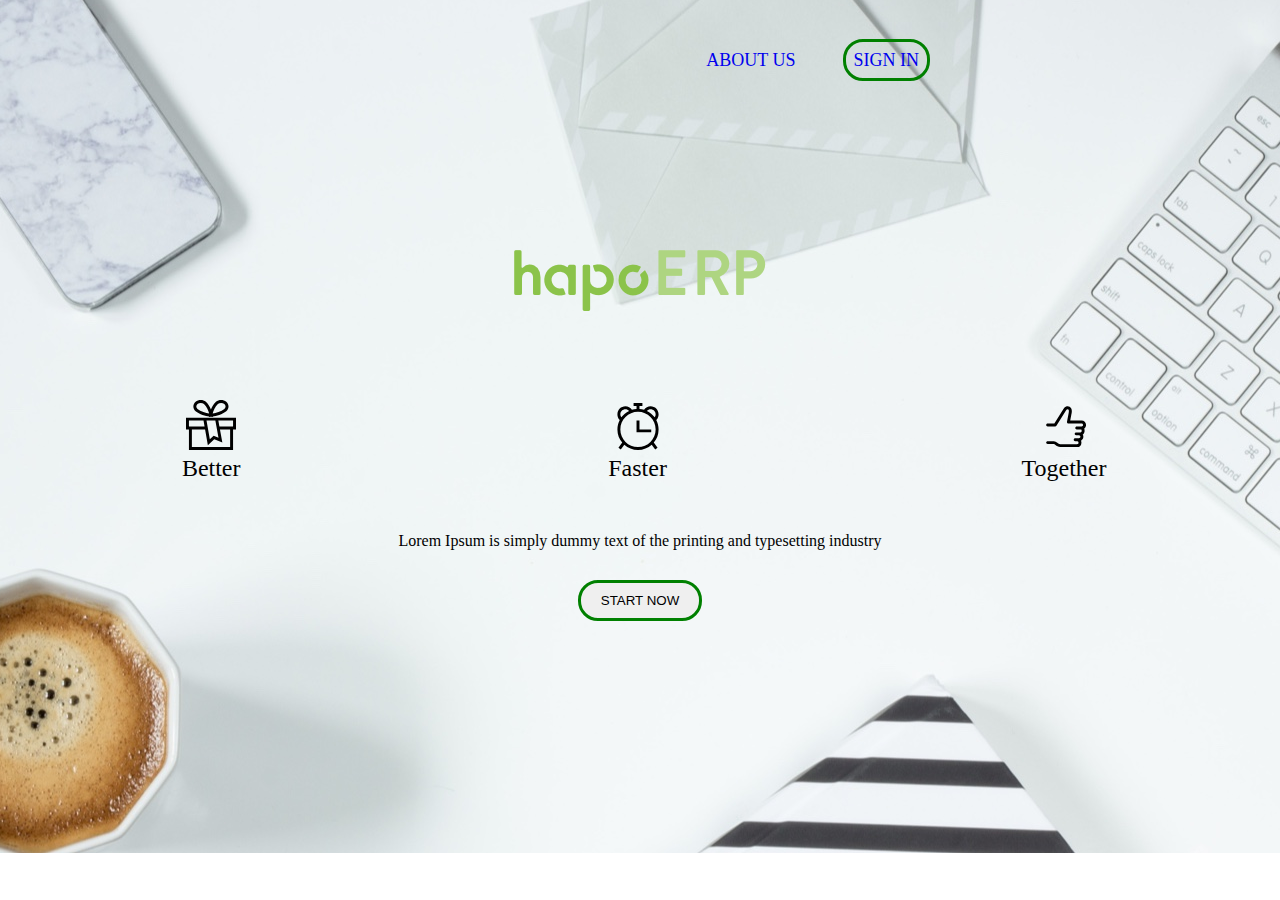
<file: cutHTMLtuTEMPALE.html>
<html lang="en">

<head>
    <meta charset="UTF-8">
    <meta http-equiv="X-UA-Compatible" content="IE=edge">
    <meta name="viewport" content="width=device-width, initial-scale=1.0">
    <title>Huy Trương</title>
    <link rel="stylesheet" href="./Custom.css">
</head>

<body>
    <div class="banner ">
        <div class="about-sign-in ">
            <a href="#" class="about">About Us</a>
            <a href="#" class="sign-in">Sign in</a>

        </div>
        <div class=" logo"></div>
        <div class=" content-center">
            <div class="left">
                <img src="./icon-gift.svg">
                <span>Better</span>
            </div>
            <div class="center">
                <img src="./icon-clock.svg">
                <span>Faster</span>
            </div>
            <div class=" right ">
                <img src=" ./icon-like.svg">
                <span>Together</span>

            </div>


        </div>
        <div class="text">
            <span> Lorem Ipsum is simply dummy text of the printing and typesetting industry </span>

        </div>
        <div class="btn-start-now">
            <button class="button">start now</button>

        </div>


    </div>
</body>


</html>
</file>
<file: Custom.css>
/* reset margin, padding */
body {
  margin: 0 !important;
  padding: 0 !important;
}

.red {
  border: 1px solid red;
}

.green {
  border: 1px solid green;
}

.banner {
  height: 853px;
  background: url("./banner.jpg") center center no-repeat;
}
.banner .about-sign-in {
  height: 80px;
  width: 100%;
  text-align: right;
  text-decoration: none;
  padding: 50px;
}
.banner .about-sign-in .about,
.banner .about-sign-in .sign-in {
  text-decoration: none;
  font-size: 18px;
  text-transform: uppercase;
  border-radius: 20px;
  padding: 8px;
  width: 100%;
}
.banner .about-sign-in .about {
  margin-right: 30px;
  font-family: 'Brush Script MT', cursive;
}
.banner .about-sign-in .sign-in {
  margin-right: 400px;
  margin-left: 5px;
  border-radius: 20px;
  border: 3px solid green;
  font-family: 'Brush Script MT', cursive;
}
.banner .logo {
  background: url("hapoERP.png") center center no-repeat;
  height: 200px;
  size: 30px;
}
.banner .text {
  text-align: center;
  margin-top: 30px;
}
.banner .text span {
  display: block;
}
.banner .btn-start-now {
  text-align: center;
}
.banner .btn-start-now button {
  text-transform: uppercase;
  padding: 10px 20px;
  border: 3px solid green;
  border-radius: 20px;
  margin-top: 30px;
  cursor: pointer;
}
.banner .content-center .left,
.banner .content-center .right,
.banner .content-center .center {
  display: inline-block;
  width: 33%;
  text-align: center;
  margin-bottom: 20px;
  margin-top: 20px;
}
.banner .content-center .left span,
.banner .content-center .right span,
.banner .content-center .center span {
  display: block;
  padding-top: 5px;
  font-size: 24px;
  font-family: Georgia, serif;
}
.banner .content-center .left img,
.banner .content-center .right img,
.banner .content-center .center img {
  width: 50px;
  height: 50px;
}
</file>
